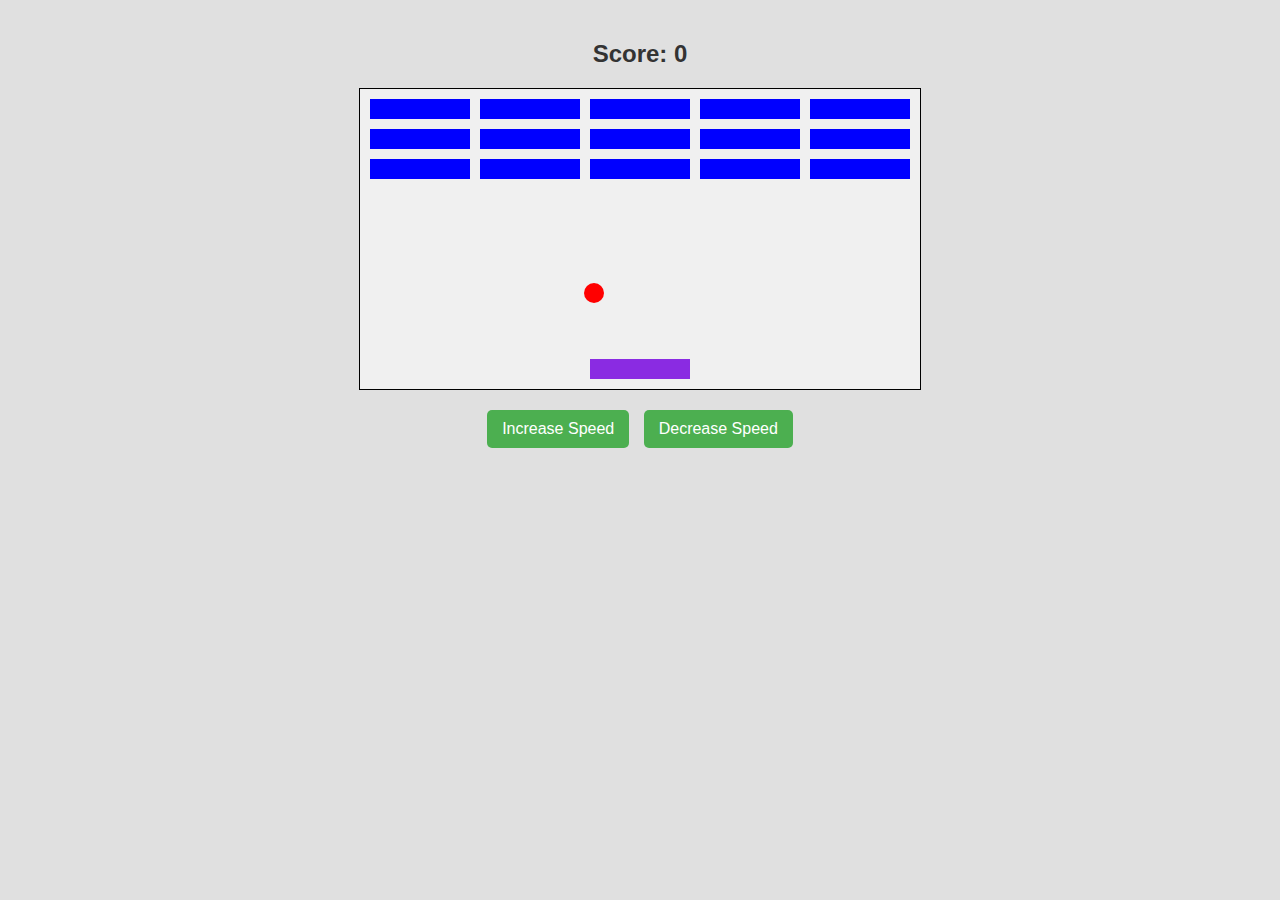
<file: Breakout/index.html>
<!DOCTYPE html>
<html lang="en">
<head>
    <meta charset="utf-8" />
    <title>2D Breakout Game</title>
    <link rel="stylesheet" href="styles.css">
</head>
<body>
    <h1 id="score">Score: 0</h1>
    <div class="grid"></div>
    <div class="controls">
        <button id="increaseSpeed">Increase Speed</button>
        <button id="decreaseSpeed">Decrease Speed</button>
    </div>
    <script src="index.js"></script>
</body>
</html>
</file>
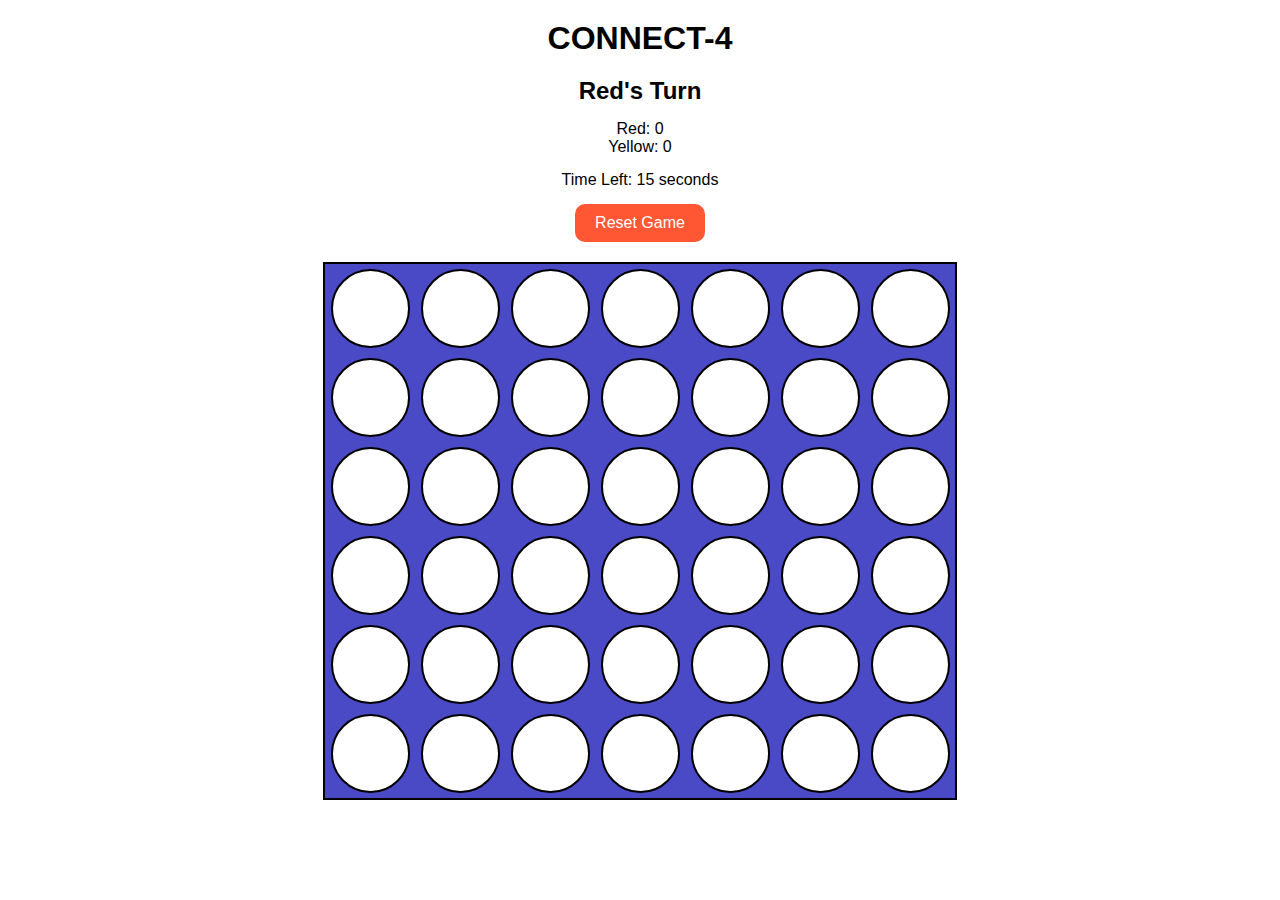
<file: connect-four/index.html>
<!DOCTYPE html>
<html lang="en">

<head>
    <meta charset="UTF-8">
    <meta http-equiv="X-UA-Compatible" content="IE=edge">
    <meta name="viewport" content="width=device-width, initial-scale=1.0">
    <title>Connect-4</title>
    <link rel="stylesheet" href="style.css">
</head>

<body>

    <h1>CONNECT-4</h1>
    <h2 id="whosturn">Red's Turn</h2>
    <div id="scores">
        <p>Red: <span id="redScore">0</span></p>
        <p>Yellow: <span id="yellowScore">0</span></p>
    </div>
    <p id="timer">Time Left: <span id="timeLeft">15</span> seconds</p>
    <button id="resetButton">Reset Game</button>


    <div class="board">
        <ul class="column" id="c1">
            <p id="c1r6"></p>
            <p id="c1r5"></p>
            <p id="c1r4"></p>
            <p id="c1r3"></p>
            <p id="c1r2"></p>
            <p id="c1r1"></p>
        </ul>
        <ul class="column" id="c2">
            <p id="c2r6"></p>
            <p id="c2r5"></p>
            <p id="c2r4"></p>
            <p id="c2r3"></p>
            <p id="c2r2"></p>
            <p id="c2r1"></p>
        </ul>
        <ul class="column" id="c3">
            <p id="c3r6"></p>
            <p id="c3r5"></p>
            <p id="c3r4"></p>
            <p id="c3r3"></p>
            <p id="c3r2"></p>
            <p id="c3r1"></p>
        </ul>
        <ul class="column" id="c4">
            <p id="c4r6"></p>
            <p id="c4r5"></p>
            <p id="c4r4"></p>
            <p id="c4r3"></p>
            <p id="c4r2"></p>
            <p id="c4r1"></p>
        </ul>
        <ul class="column" id="c5">
            <p id="c5r6"></p>
            <p id="c5r5"></p>
            <p id="c5r4"></p>
            <p id="c5r3"></p>
            <p id="c5r2"></p>
            <p id="c5r1"></p>
        </ul>
        <ul class="column" id="c6">
            <p id="c6r6"></p>
            <p id="c6r5"></p>
            <p id="c6r4"></p>
            <p id="c6r3"></p>
            <p id="c6r2"></p>
            <p id="c6r1"></p>
        </ul>
        <ul class="column" id="c7">
            <p id="c7r6"></p>
            <p id="c7r5"></p>
            <p id="c7r4"></p>
            <p id="c7r3"></p>
            <p id="c7r2"></p>
            <p id="c7r1"></p>
        </ul>
    </div>

    <script src="app.js"></script>
</body>

</html>
</file>
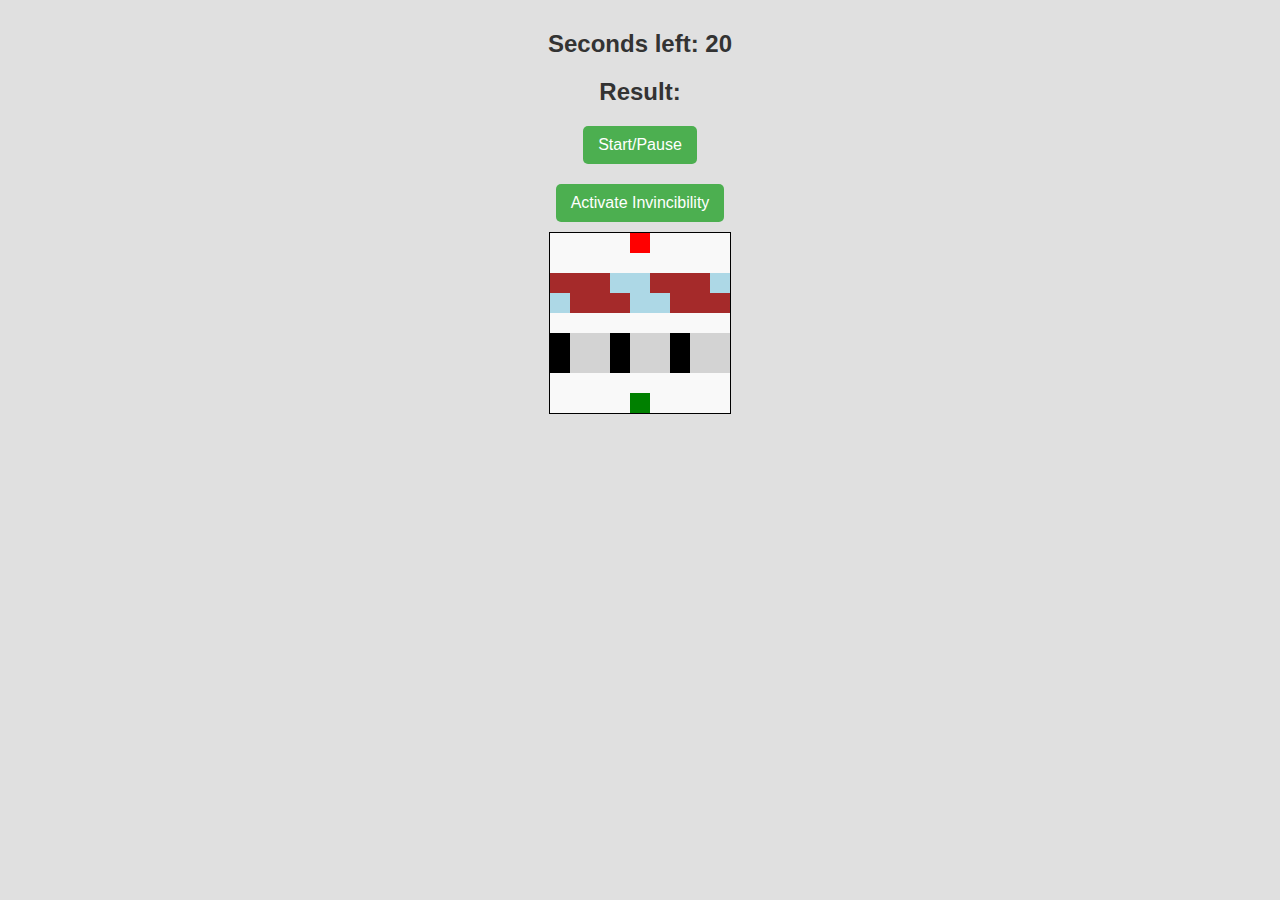
<file: Frogger/index.html>
<!DOCTYPE html>
<html lang="en">
<head>
    <meta charset="UTF-8">
    <title>Frogger</title>
    <link rel="stylesheet" type="text/css" href="style.css">
</head>
<body>

    <h3>Seconds left: <span id="time-left">20</span></h3>
    <h3>Result: <span id="result"></span></h3>

    <button id="start-pause-button">Start/Pause</button>
    <button id="invincibility-button">Activate Invincibility</button> <!-- New button for invincibility -->

    <div class="grid">
        <div></div>
        <div></div>
        <div></div>
        <div></div>
        <div class="ending-block"></div>
        <div></div>
        <div></div>
        <div></div>
        <div></div>
        <div></div>
        <div></div>
        <div></div>
        <div></div>
        <div></div>
        <div></div>
        <div></div>
        <div></div>
        <div></div>
            <div class="log-left l1"></div>
            <div class="log-left l2"></div>
            <div class="log-left l3"></div>
            <div class="log-left l4"></div>
            <div class="log-left l5"></div>
            <div class="log-left l1"></div>
            <div class="log-left l2"></div>
            <div class="log-left l3"></div>
            <div class="log-left l4"></div>
            <div class="log-right l5"></div>
            <div class="log-right l1"></div>
            <div class="log-right l2"></div>
            <div class="log-right l3"></div>
            <div class="log-right l4"></div>
            <div class="log-right l5"></div>
            <div class="log-right l1"></div>
            <div class="log-right l2"></div>
            <div class="log-right l3"></div>
        <div></div>
        <div></div>
        <div></div>
        <div></div>
        <div></div>
        <div></div>
        <div></div>
        <div></div>
        <div></div>
        <div class="car-left c1"></div>
        <div class="car-left c2"></div>
        <div class="car-left c3"></div>
        <div class="car-left c1"></div>
        <div class="car-left c2"></div>
        <div class="car-left c3"></div>
        <div class="car-left c1"></div>
        <div class="car-left c2"></div>
        <div class="car-left c3"></div>
        <div class="car-right c1"></div>
        <div class="car-right c2"></div>
        <div class="car-right c3"></div>
        <div class="car-right c1"></div>
        <div class="car-right c2"></div>
        <div class="car-right c3"></div>
        <div class="car-right c1"></div>
        <div class="car-right c2"></div>
        <div class="car-right c3"></div>
        <div></div>
        <div></div>
        <div></div>
        <div></div>
        <div></div>
        <div></div>
        <div></div>
        <div></div>
        <div></div>
        <div></div>
        <div></div>
        <div></div>
        <div></div>
        <div class="starting-block frog"></div>
        <div></div>
        <div></div>
        <div></div>
        <div></div>
    </div>

    <script src="app.js"></script>
</body>
</html>
</file>
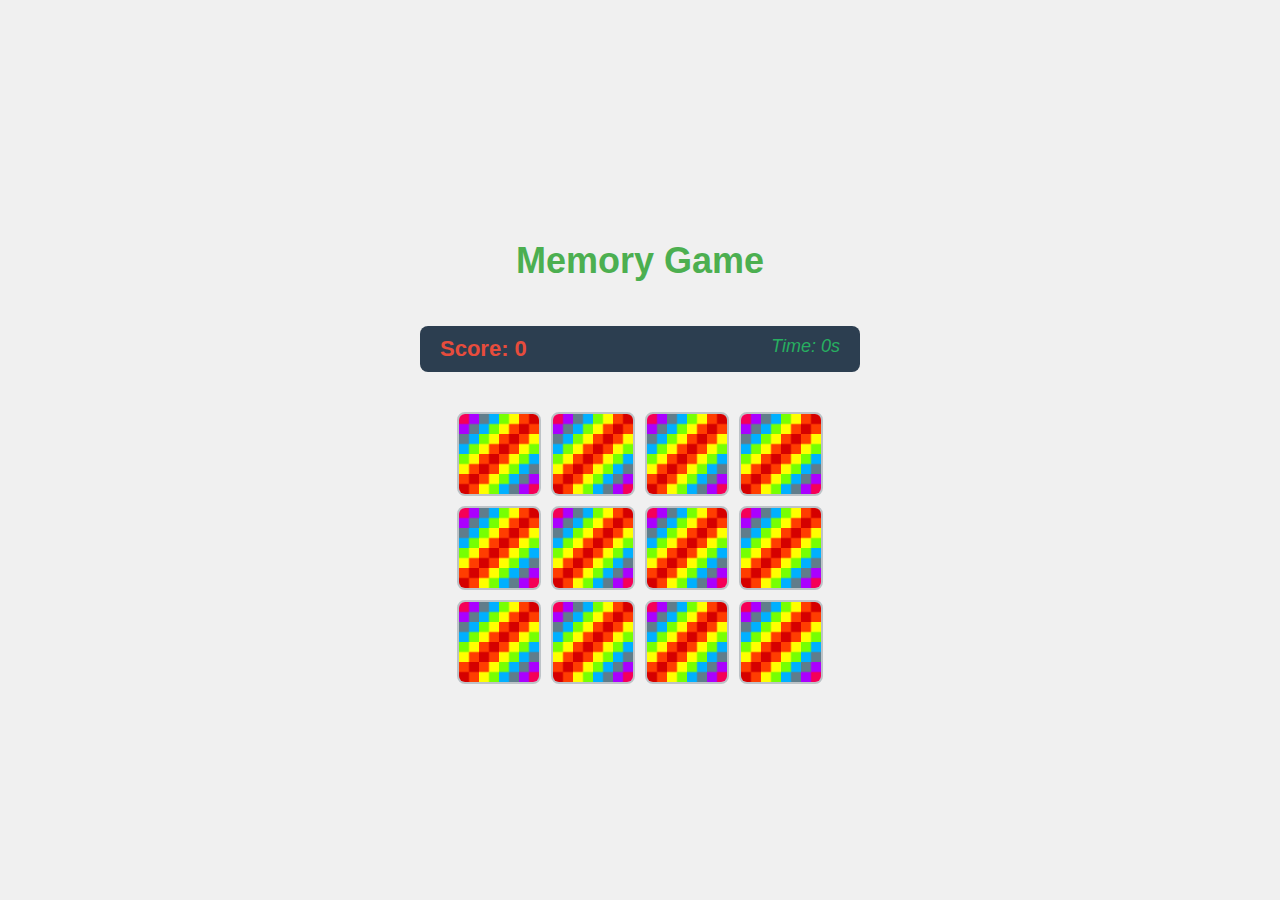
<file: Memory Game/index.html>
<!DOCTYPE html>
<html lang="en" dir="ltr">
<head>
  <meta charset="UTF-8">
  <title>Memory Game</title>
  <link rel="stylesheet" href="style.css">
  <script src="app.js" charset="utf-8"></script>
</head>
<body>

  <h1>Memory Game</h1>


  <div id="score-container">
    <span id="result">Score: 0</span>
    <span id="timer">Time: 0s</span>
  </div>

  <div class="grid">
    
  </div>

</body>
</html>
</file>
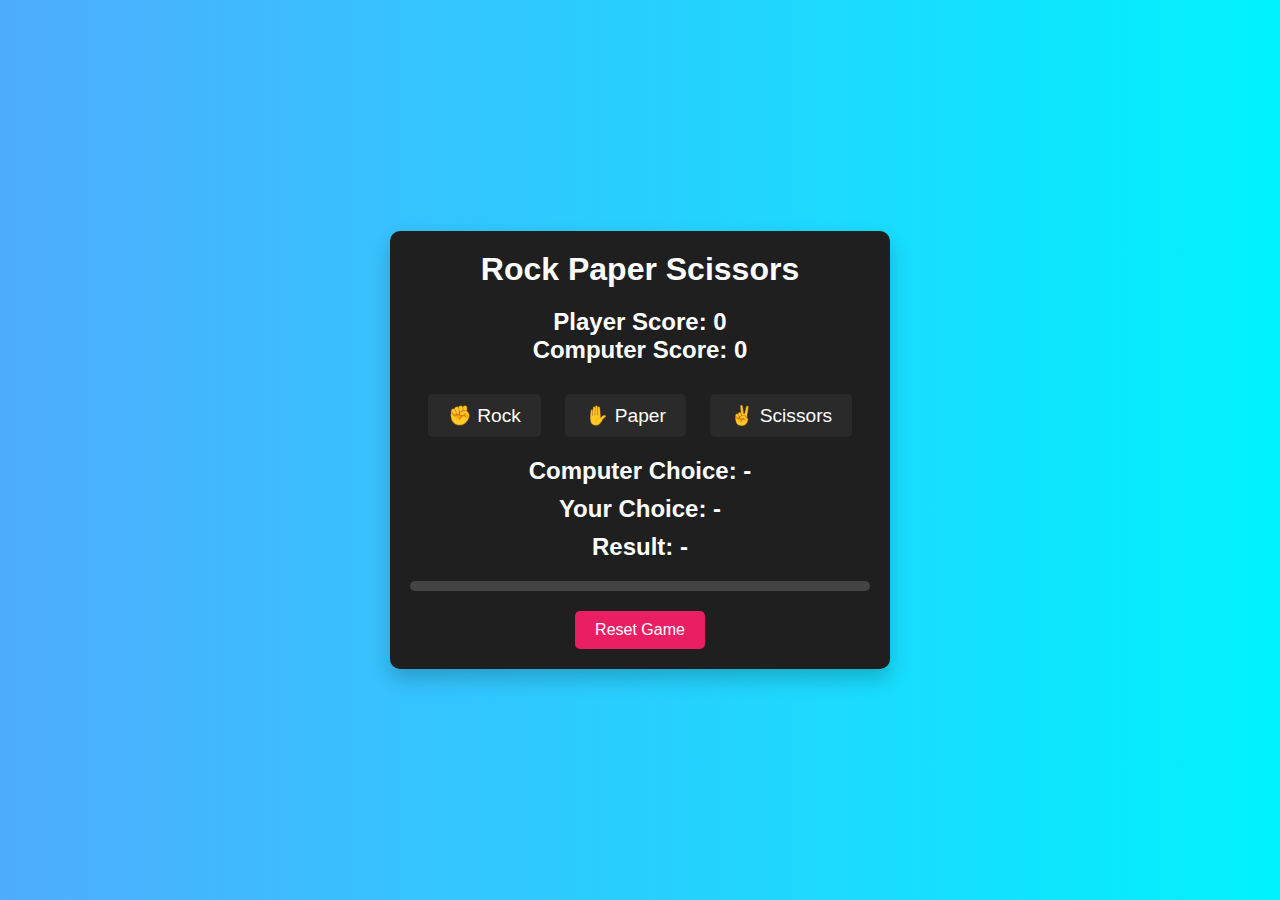
<file: Rock Paper Scissors/index.html>
<!DOCTYPE html>
<html lang="en">
<head>
  <meta charset="UTF-8">
  <meta name="viewport" content="width=device-width, initial-scale=1.0">
  <title>Rock Paper Scissors</title>
  <link rel="stylesheet" href="styles.css">
</head>
<body>
  <div class="game-container">
    <h1>Rock Paper Scissors</h1>

    <div class="score-board">
      <h2>Player Score: <span id="player-score">0</span></h2>
      <h2>Computer Score: <span id="computer-score">0</span></h2>
    </div>

    <div class="choices">
      <button id="rock">✊ Rock</button>
      <button id="paper">✋ Paper</button>
      <button id="scissors">✌ Scissors</button>
    </div>

    <div class="results">
      <h2>Computer Choice: <span id="computer-choice">-</span></h2>
      <h2>Your Choice: <span id="user-choice">-</span></h2>
      <h2>Result: <span id="result">-</span></h2>
    </div>

    <div class="progress-bar">
      <div id="progress" style="width: 0;"></div>
    </div>

    <button id="reset" class="reset-btn">Reset Game</button>
  </div>

  <script src="app.js"></script>
</body>
</html>
</file>
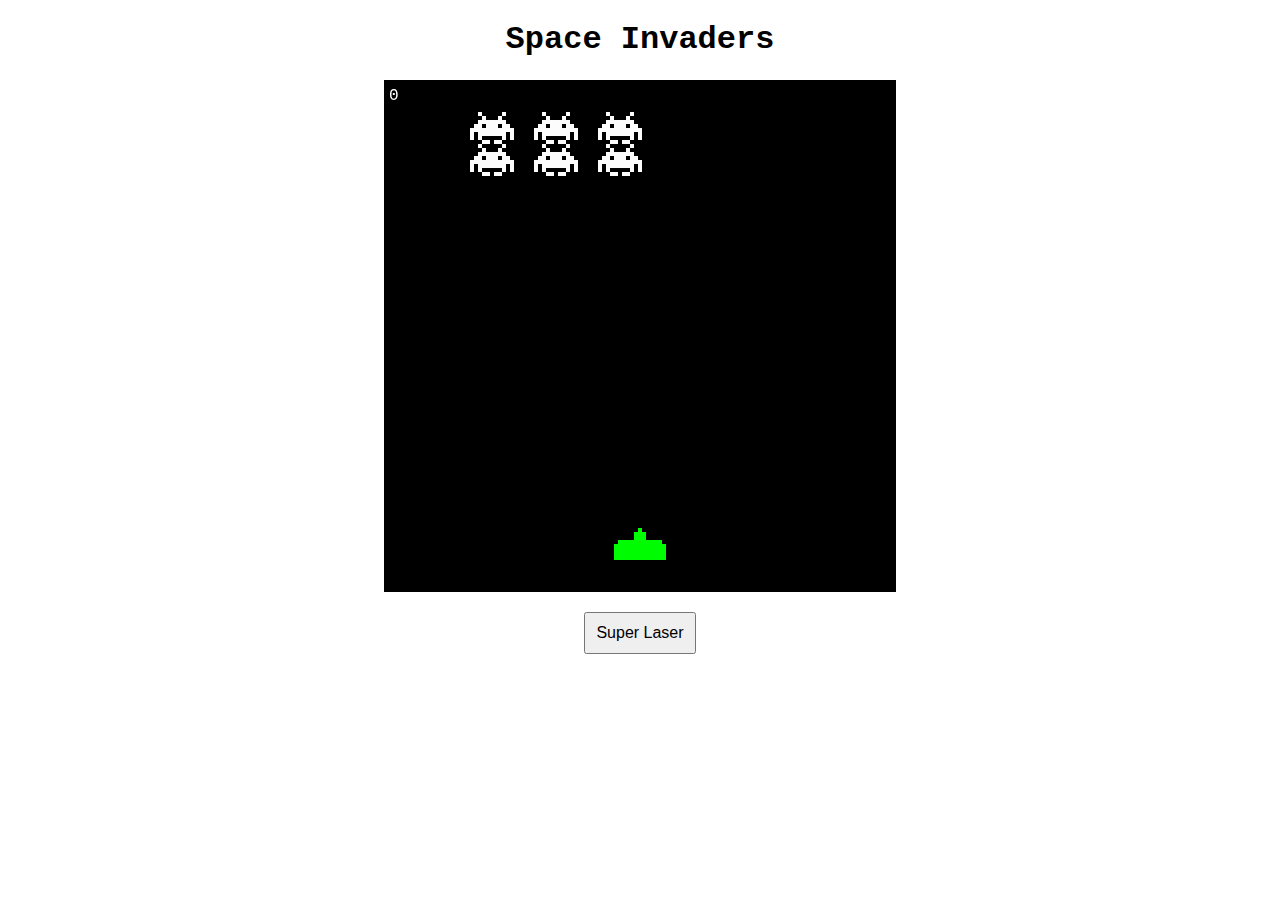
<file: space-invaders/index.html>
<!DOCTYPE html>
<html lang="en">
    <head>
        <meta charset="UTF-8">
        <meta name="viewport" content="width=device-width, initial-scale=1.0">
        <title>Space Invaders</title>
        <link rel="stylesheet" href="style.css">
        <script src="app.js" defer></script>
    </head>

    <body>
        <h1>Space Invaders</h1>
        <canvas id="board"></canvas>
        <button id="superLaserBtn">Super Laser</button>
    </body>
</html>
</file>
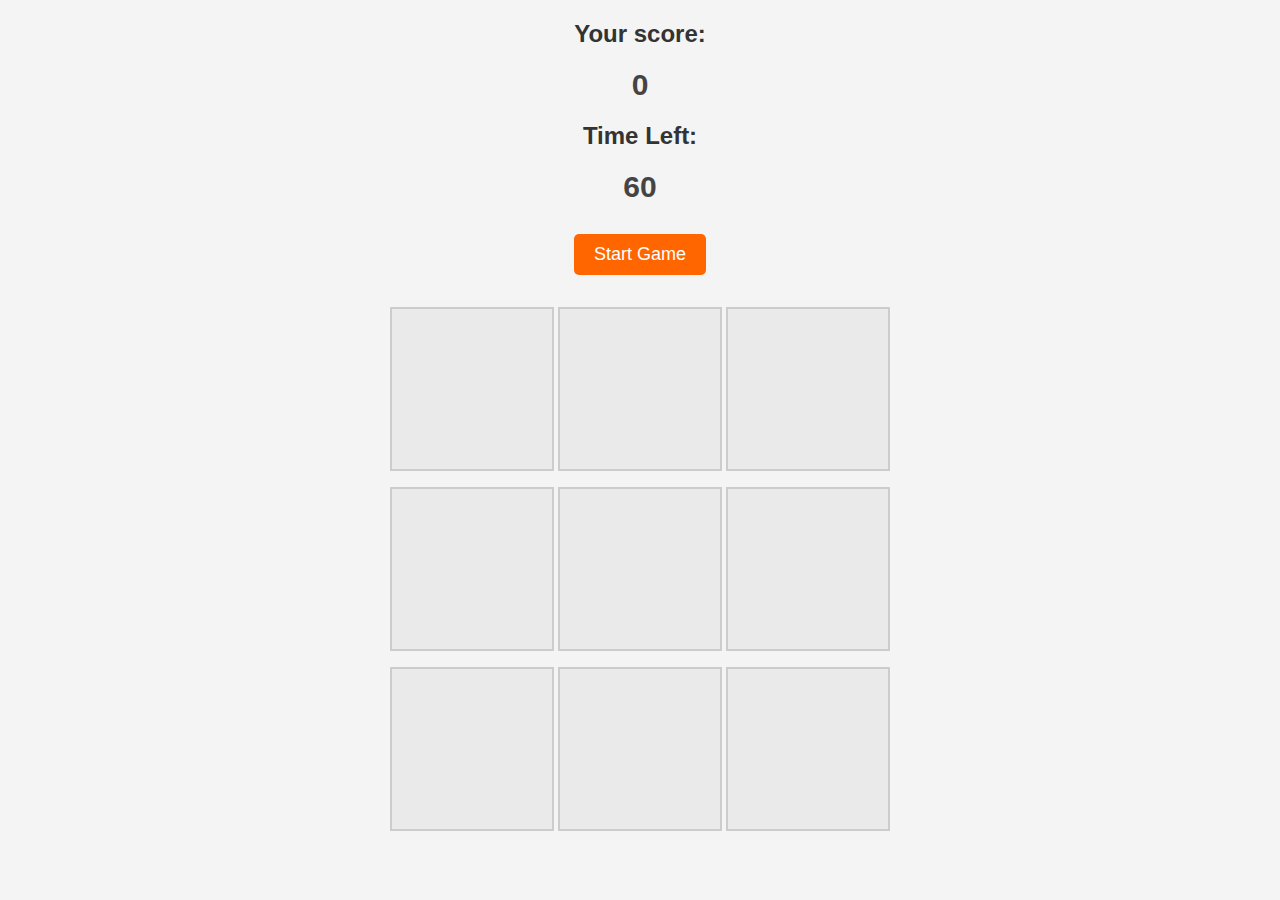
<file: whac-a-mole/index.html>
<!doctype html>

<html lang="en">
<head>
  <meta charset="utf-8">
  <title>Whac-a-mole</title>
  <link rel="stylesheet" href="styles.css">
</head>
<body>

  <h2>Your score:</h2>
  <h2 id="score">0</h2>

  <h2>Time Left:</h2>
  <h2 id="time-left">60</h2>

  <button id="start-btn">Start Game</button>

  <div class="grid">
    <div class="square" id="1"></div>
    <div class="square" id="2"></div>
    <div class="square" id="3"></div>
    <div class="square" id="4"></div>
    <div class="square" id="5"></div>
    <div class="square" id="6"></div>
    <div class="square" id="7"></div>
    <div class="square" id="8"></div>
    <div class="square" id="9"></div>
  </div>

  <script src="app.js"></script>
</body>
</html>
</file>
<file: Breakout/styles.css>
body {
    display: flex;
    flex-direction: column;
    align-items: center;
    font-family: Arial, sans-serif;
    background-color: #e0e0e0;
    margin: 0;
    padding: 20px;
}

h1 {
    font-size: 24px;
    margin: 20px 0;
    color: #333;
}

.grid {
    position: relative;
    width: 560px;
    height: 300px;
    border: solid 1px black;
    background-color: #f0f0f0;
    overflow: hidden;
}

.user {
    position: absolute;
    width: 100px;
    height: 20px;
    background-color: blueviolet;
    bottom: 10px;
}

.block {
    position: absolute;
    width: 100px;
    height: 20px;
    background-color: blue;
}

.ball {
    position: absolute;
    width: 20px;
    height: 20px;
    border-radius: 10px;
    background-color: red;
}

.controls {
    margin-top: 20px;
}

button {
    padding: 10px 15px;
    margin: 0 5px;
    font-size: 16px;
    cursor: pointer;
    border: none;
    border-radius: 5px;
    background-color: #4CAF50; /* Green */
    color: white;
    transition: background-color 0.3s;
}

button:hover {
    background-color: #45a049; /* Darker green */
}

button:active {
    background-color: #3e8e41; /* Even darker green */
}
</file>
<file: connect-four/style.css>
* {
    margin: 0;
    padding: 0;
}
body {
    display: grid;
    place-items: center;
    font-family: Arial, sans-serif;
}

h1 {
    text-align: center;
    margin: 20px 0;
}

h2, #scores, #timer {
    text-align: center;
    margin-bottom: 15px;
}

.board {
    display: grid;
    grid-template-columns: repeat(7, 1fr);
    border: 2px solid black;
    width: 630px;
    background-color: rgb(74, 74, 198);
}

ul {
    display: grid;
    place-items: center;
}

ul p {
    margin: 5px;
    width: 75px;
    height: 75px;
    border: 2px solid black;
    border-radius: 100px;
    background-color: white;
}

ul:hover {
    cursor: pointer;
    background-color: rgb(98, 136, 238);
}

button {
    padding: 10px 20px;
    margin-bottom: 20px;
    background-color: rgb(255, 87, 51);
    border: none;
    border-radius: 10px;
    color: white;
    font-size: 16px;
    cursor: pointer;
    transition: 0.3s;
}

button:hover {
    background-color: rgb(255, 51, 0);
}

/* Media Queries */
@media (max-width: 700px) {
    .board {
        width: 500px;
    }
    ul p {
        width: 55px;
        height: 55px;
    }
}

@media (max-width: 520px) {
    .board {
        width: 400px;
    }
    ul p {
        width: 40px;
        height: 40px;
    }
}

@media (max-width: 420px) {
    .board {
        width: 320px;
    }
    ul p {
        width: 30px;
        height: 30px;
    }
}
</file>
<file: Frogger/style.css>
body {
    display: flex;
    flex-direction: column;
    align-items: center;
    font-family: Arial, sans-serif;
    background-color: #e0e0e0;
    margin: 0;
    padding: 20px;
}

h3 {
    font-size: 24px;
    margin: 10px 0;
    color: #333;
}

button {
    padding: 10px 15px;
    margin: 10px 0;
    font-size: 16px;
    cursor: pointer;
    border: none;
    border-radius: 5px;
    background-color: #4CAF50; /* Green */
    color: white;
    transition: background-color 0.3s;
}

button:hover {
    background-color: #45a049; /* Darker green */
}

.grid {
    border: 1px solid black;
    height: 180px;
    width: 180px;
    display: flex;
    flex-wrap: wrap;
    position: relative;
    background-color: #f9f9f9;
}

.grid div {
    height: 20px;
    width: 20px;
}

.ending-block {
    background-color: red;
}

.starting-block {
    background-color: blue;
}

.l1, .l2, .l3 {
    background-color: brown;
}

.l4, .l5 {
    background-color: lightblue;
}

.c1 {
    background-color: black;
}

.c2, .c3 {
    background-color: lightgrey;
}

.frog {
    background-color: green;
}

.invincible {
    background-color: yellow; /* Color for invincibility */
    animation: flash 0.5s infinite alternate; /* Flashing effect */
}

@keyframes flash {
    0% { opacity: 1; }
    100% { opacity: 0.5; }
}
</file>
<file: Memory Game/style.css>
body {
    font-family: 'Arial', sans-serif;
    background-color: #f0f0f0;
    display: flex;
    justify-content: center;
    align-items: center;
    height: 100vh;
    margin: 0;
    flex-direction: column;
    gap: 20px;
}

h1 {
    font-size: 36px;
    color: #4CAF50;
    text-align: center;
}

#score-container {
    display: flex;
    justify-content: space-between;
    width: 400px;
    font-size: 20px;
    font-weight: bold;
    padding: 10px 20px;
    background-color: #2C3E50;
    color: white;
    border-radius: 8px;
}

#result, #timer {
    color: #fff;
}

.grid {
    display: flex;
    flex-wrap: wrap;
    width: 400px;
    gap: 10px;
    justify-content: center;
    margin-top: 20px;
}

.grid img {
    width: 80px;
    height: 80px;
    border-radius: 8px;
    cursor: pointer;
    transition: transform 0.3s ease, box-shadow 0.3s ease;
}

.grid img:hover {
    transform: scale(1.1);
    box-shadow: 0 4px 10px rgba(0, 0, 0, 0.2);
}

.grid img:active {
    transform: scale(0.95);
}

.grid img[src="images/blank.png"] {
    background-color: #D5DBDB;
    border: 2px solid #BDC3C7;
}

#timer {
    font-size: 18px;
    font-weight: normal;
    text-align: center;
    color: #27AE60;
    font-style: italic;
}

#result {
    font-size: 22px;
    color: #E74C3C;
}

footer {
    font-size: 14px;
    color: #7F8C8D;
    margin-top: 20px;
    text-align: center;
}
</file>
<file: Rock Paper Scissors/styles.css>
* {
    margin: 0;
    padding: 0;
    box-sizing: border-box;
  }
  
  body {
    font-family: Arial, sans-serif;
    background: linear-gradient(to right, #4facfe, #00f2fe);
    color: #fff;
    display: flex;
    justify-content: center;
    align-items: center;
    height: 100vh;
  }
  
  .game-container {
    text-align: center;
    padding: 20px;
    background: #1f1f1f;
    border-radius: 10px;
    box-shadow: 0 10px 20px rgba(0, 0, 0, 0.2);
    max-width: 500px;
    width: 90%;
  }
  
  h1 {
    margin-bottom: 20px;
    font-size: 2rem;
  }
  
  .score-board {
    margin-bottom: 20px;
  }
  
  .choices button {
    margin: 10px;
    padding: 10px 20px;
    font-size: 1.2rem;
    background: #2a2a2a;
    color: #fff;
    border: none;
    border-radius: 5px;
    cursor: pointer;
    transition: transform 0.2s ease;
  }
  
  .choices button:hover {
    background: #4caf50;
    transform: scale(1.1);
  }
  
  .results h2 {
    margin: 10px 0;
  }
  
  .progress-bar {
    margin: 20px 0;
    background: #444;
    border-radius: 5px;
    height: 10px;
    position: relative;
  }
  
  #progress {
    background: #4caf50;
    height: 100%;
    transition: width 0.3s ease;
  }
  
  .reset-btn {
    padding: 10px 20px;
    font-size: 1rem;
    background: #e91e63;
    color: #fff;
    border: none;
    border-radius: 5px;
    cursor: pointer;
    transition: background 0.3s ease;
  }
  
  .reset-btn:hover {
    background: #d81b60;
  }
</file>
<file: space-invaders/style.css>
body {
    font-family: 'Courier New', Courier, monospace;
    text-align: center;
}

#board {
    background-color: black;
    display: block;
    margin: 0 auto;
}

button {
    margin-top: 20px;
    padding: 10px;
    font-size: 16px;
    cursor: pointer;
}
</file>
<file: whac-a-mole/styles.css>
body {
    font-family: 'Arial', sans-serif;
    text-align: center;
    background-color: #f4f4f4;
    margin: 0;
    padding: 0;
  }
  
  h2 {
    font-size: 24px;
    color: #333;
  }
  
  #score, #time-left {
    font-size: 30px;
    color: #444;
    margin: 10px 0;
  }
  
  button {
    font-size: 18px;
    padding: 10px 20px;
    background-color: #ff6600;
    color: white;
    border: none;
    cursor: pointer;
    border-radius: 5px;
    margin-top: 20px;
  }
  
  button:hover {
    background-color: #ff4500;
  }
  
  .grid {
    width: 540px; 
    height: 540px; 
    display: flex;
    flex-wrap: wrap;
    justify-content: center;
    margin: 30px auto;
  }
  
  .square {
    height: 160px; 
    width: 160px; 
    border: solid 2px #ccc;
    position: relative;
    background-color: #eaeaea;
    margin: 2px; 
  }
  
  .mole {
    background-image: url("mole.jpg");
    background-size: cover;
    border-radius: 50%;
  }
  
  .square:hover {
    background-color: #f4f4f4;
  }
</file>
